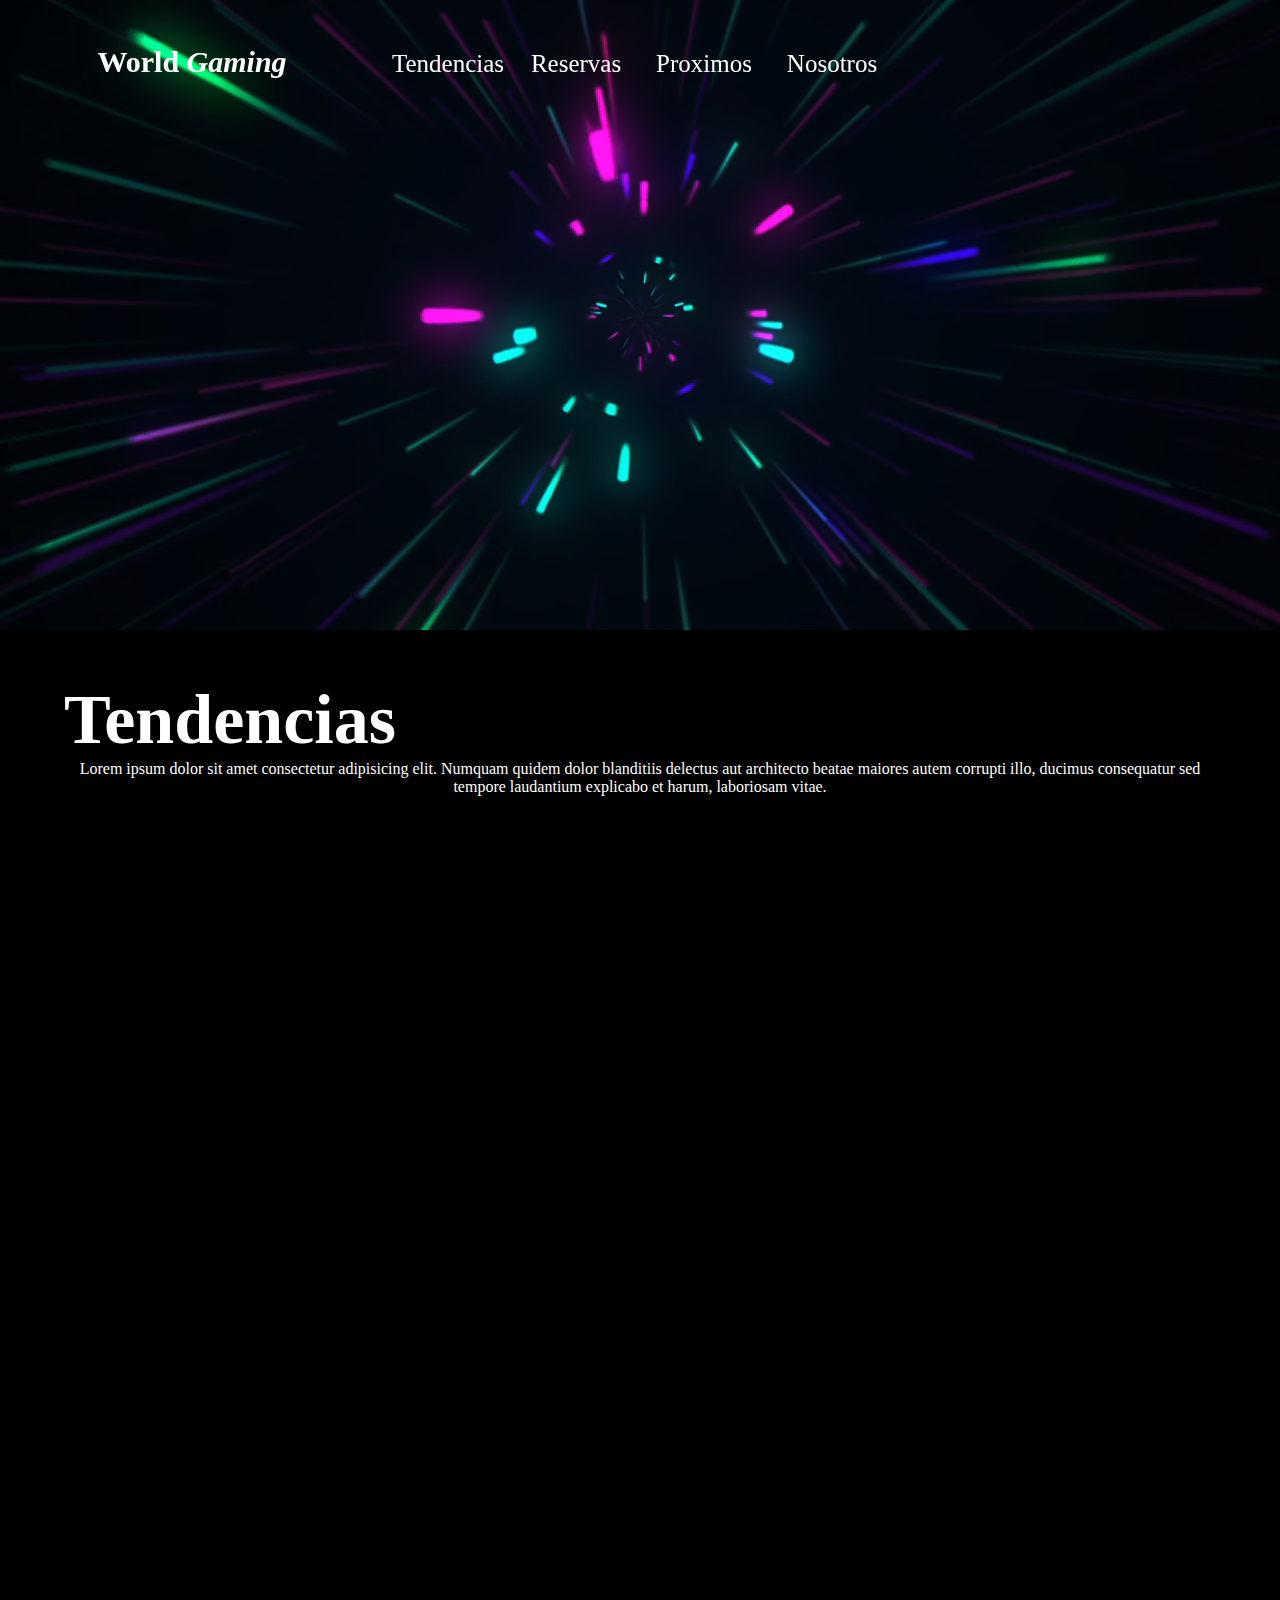
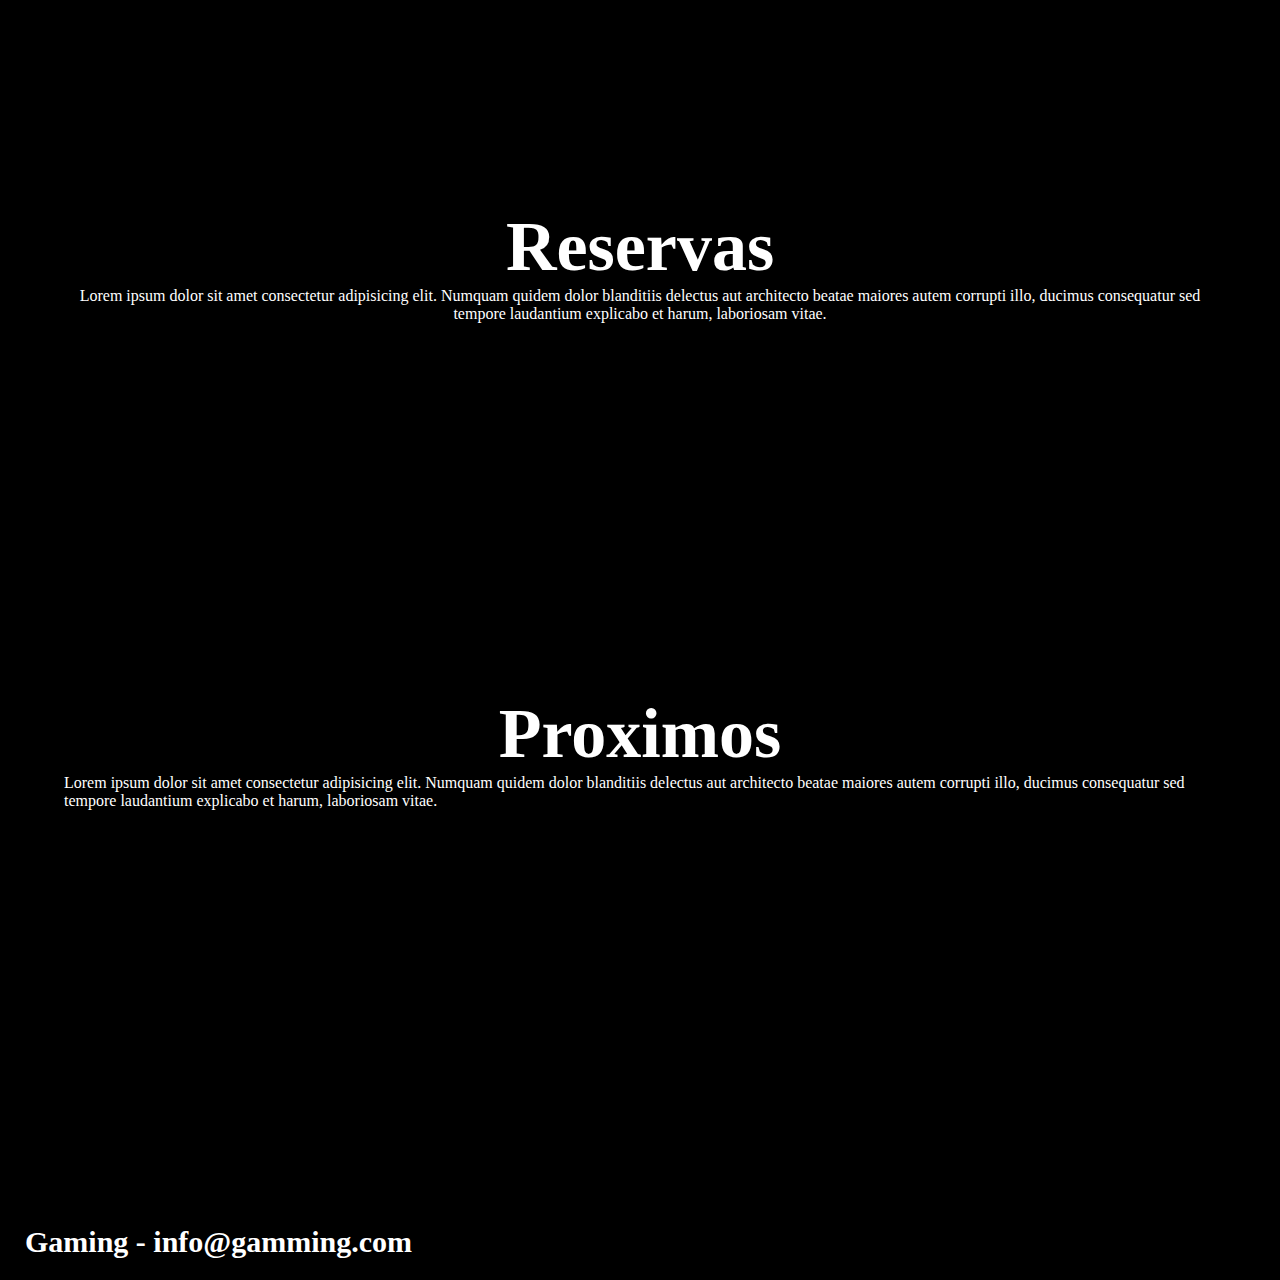
<file: index.html>
<!DOCTYPE html>
<html lang="es">
<head>
    <meta charset="UTF-8">
    <meta name="viewport" content="width=device-width, initial-scale=1.0">
    <title>Sass project</title>
    
    <!-- google fonts -->
    <link rel="preconnect" href="https://fonts.googleapis.com">
    <link rel="preconnect" href="https://fonts.gstatic.com" crossorigin>
    <link href="https://fonts.googleapis.com/css2?family=Rajdhani:wght@300;400;500;600;700&display=swap" rel="stylesheet">
    <!-- fonewesome -->
    <link rel="stylesheet" href="https://cdnjs.cloudflare.com/ajax/libs/font-awesome/6.5.1/css/all.min.css" integrity="sha512-DTOQO9RWCH3ppGqcWaEA1BIZOC6xxalwEsw9c2QQeAIftl+Vegovlnee1c9QX4TctnWMn13TZye+giMm8e2LwA==" crossorigin="anonymous" referrerpolicy="no-referrer" />
    <!-- AOS -->
    <link href="https://unpkg.com/aos@2.3.1/dist/aos.css" rel="stylesheet">
    <!-- css -->
    <link rel="stylesheet" href="css/index.css">

</head>
<body>
    <header>
        <a href="#"><h4>World <span class="italic">Gaming</span></h4> </a>
        <nav class="menu">
            <a href="#historia">Tendencias</a>
            <a href="#reservas">Reservas</a>
            <a href="#reseñas">Proximos</a>
            <a href="#nosotros">Nosotros</a>
        </nav>
        <nav class="redes">
                <a href="#"><i class="fa-brands fa-youtube"></i></a>
                <a href="#"><i class="fa-brands fa-instagram"></i></a>
        </nav>
        <video muted autoplay loop>
            <source src="img/neon.mp4" type="video/mp4">
        </video>
        <div class="capa"></div>
    </header>
    
    
    
    <div class="historia" id="historia">
        <div class="titulo">
            <h3>Tendencias</h3>
            <p>Lorem ipsum dolor sit amet consectetur adipisicing elit. Numquam quidem dolor blanditiis delectus aut architecto beatae maiores autem corrupti illo, ducimus consequatur sed tempore laudantium explicabo et harum, laboriosam vitae.</p>
        </div>
        <div class="card" data-aos="fade-right">
            <img src="img/juego4.jpg" alt="Avatar" style="width:100%">
            <div class="container">
                <h4><b>Name</b></h4>
                <p>Description</p>
            </div>
        </div>
        <div class="card" data-aos="fade-up">
            <img src="img/juego2.jpg" alt="Avatar" style="width:100%">
            <div class="container">
                <h4><b>Name</b></h4>
                <p>Description</p>
            </div>
        </div>
        <div class="card" data-aos="fade-left">
            <img src="img/juego3.jpg" alt="Avatar" style="width:100%">
            <div class="container">
                <h4><b>Name</b></h4>
                <p>Description</p>
            </div>
        </div>

        <div class="card" data-aos="fade-right">
            <img src="img/juego4.jpg" alt="Avatar" style="width:100%">
            <div class="container">
                <h4><b>Name</b></h4>
                <p>Description</p>
            </div>
        </div>
        <div class="card" data-aos="fade-up">
            <img src="img/juego2.jpg" alt="Avatar" style="width:100%">
            <div class="container">
                <h4><b>Name</b></h4>
                <p>Description</p>
            </div>
        </div>
        <div class="card" data-aos="fade-left">
            <img src="img/juego3.jpg" alt="Avatar" style="width:100%">
            <div class="container">
                <h4><b>Name</b></h4>
                <p>Description</p>
            </div>
        </div>

        <div class="card" data-aos="fade-right">
            <img src="img/juego4.jpg" alt="Avatar" style="width:100%">
            <div class="container">
                <h4><b>Name</b></h4>
                <p>Description</p>
            </div>
        </div>
        <div class="card" data-aos="fade-up">
            <img src="img/juego2.jpg" alt="Avatar" style="width:100%">
            <div class="container">
                <h4><b>Name</b></h4>
                <p>Description</p>
            </div>
        </div>
        <div class="card" data-aos="fade-left">
            <img src="img/juego3.jpg" alt="Avatar" style="width:100%">
            <div class="container">
                <h4><b>Name</b></h4>
                <p>Description</p>
            </div>
        </div>
    </div>

    <div class="reservas" id="reservas">
        <h3>Reservas</h3>
        <p>Lorem ipsum dolor sit amet consectetur adipisicing elit. Numquam quidem dolor blanditiis delectus aut architecto beatae maiores autem corrupti illo, ducimus consequatur sed tempore laudantium explicabo et harum, laboriosam vitae.</p>

        <div class="card" data-aos="flip-left">
            <img src="img/juego8.jpg" alt="Avatar" style="width:100%">
            <div class="container">
                <h4><b>Name</b></h4>
                <p>Description</p>
            </div>
        </div>
        <div class="card" data-aos="flip-up">
            <img src="img/juego6.jpg" alt="Avatar" style="width:100%">
            <div class="container">
                <h4><b>Name</b></h4>
                <p>Description</p>
            </div>
        </div>
        <div class="card" data-aos="flip-right">
            <img src="img/juego7.jpg" alt="Avatar" style="width:100%">
            <div class="container">
                <h4><b>Name</b></h4>
                <p>Description</p>
            </div>
        </div>
    </div>

    <div class="reseñas" id="reseñas">
        <h3>Proximos</h3>
        <p>Lorem ipsum dolor sit amet consectetur adipisicing elit. Numquam quidem dolor blanditiis delectus aut architecto beatae maiores autem corrupti illo, ducimus consequatur sed tempore laudantium explicabo et harum, laboriosam vitae.</p>

        <div class="card" data-aos="zoom-in-up">
            <img src="img/juego8.jpg" alt="Avatar" style="width:100%">
            <div class="container">
                <h4><b>Name</b></h4>
                <p>Description</p>
            </div>
        </div>
        <div class="datos" data-aos="zoom-in-up">
            <h4>NEW GAME</h4>
            <p>Lorem ipsum dolor sit amet consectetur adipisicing elit. Numquam quidem dolor blanditiis delectus aut architecto beatae maiores autem corrupti illo, ducimus consequatur sed tempore laudantium explicabo et harum, laboriosam vitae.</p>
        </div>
    </div>

    <div class="nosotros" id="nosotros">
        <div class="info">
            <h4>Gaming - info@gamming.com</h4>
        </div>
        <div class="social-media">
            <nav class="menu-social">
                <ul>
                    <li><a href="#"><i class="fa-brands fa-facebook"></i></a></li>
                    <li><a href="#"><i class="fa-brands fa-x-twitter"></i></a></li>
                    <li><a href="#"><i class="fa-brands fa-instagram"></i></a></li>
                </ul>
            </nav>
        </div>
    </div>
    
    <script src="https://unpkg.com/aos@2.3.1/dist/aos.js"></script>
    <script>
        AOS.init();
    </script>
</body>
</html>
</file>
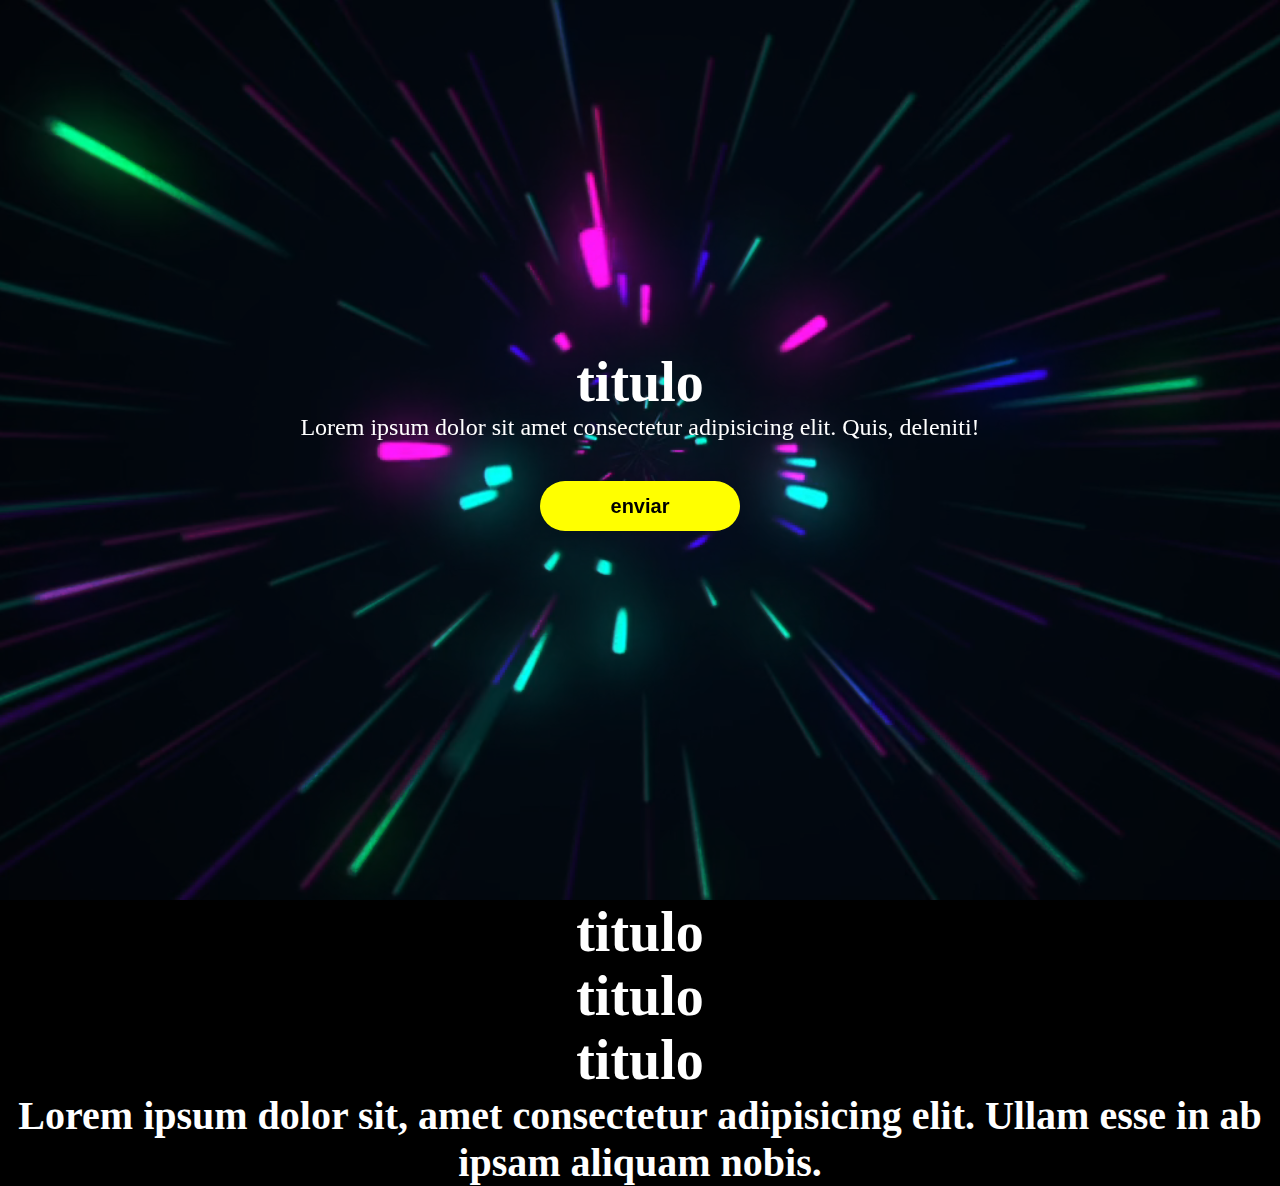
<file: prueba.html>
<!DOCTYPE html>
<html lang="en">
<head>
    <meta charset="UTF-8">
    <meta name="viewport" content="width=device-width, initial-scale=1.0">
    <title>Document</title>
    <link rel="stylesheet" href="css/prueba.css">
</head>
<body>
    <main id="hero">
        <div class="promo">
            <h1>titulo</h1>
            <p>Lorem ipsum dolor sit amet consectetur adipisicing elit. Quis, deleniti!</p>
            <button type="button">enviar</button>
        </div>
        <video muted autoplay loop>
            <source src="img/neon.mp4" type="video/mp4">
        </video>
        <div class="capa"></div>
    </main>



    
    <div class="servicios">
        <h2>titulo</h2>
        <h2>titulo</h2>
        <h2>titulo</h2>
        <p>Lorem ipsum dolor sit, amet consectetur adipisicing elit. Ullam esse in ab ipsam aliquam nobis.</p>
    </div>
    
</body>
</html>
</file>
<file: css/index.css>
@charset "UTF-8";
* {
  margin: 0;
  padding: 0;
}

body {
  background-color: black;
}

a {
  text-decoration: none;
  font-size: 25px;
}

.italic {
  font-style: italic;
}

.bold {
  font-weight: 700;
}

h1 {
  font-size: 150px;
}

h2 {
  font-size: 110px;
}

h3 {
  font-size: 70px;
}

h4 {
  font-size: 30px;
}

header {
  min-height: 70vh;
  position: relative;
  display: flex;
  justify-content: space-between;
}
header a {
  display: flex;
  flex-direction: column;
  align-items: center;
  width: 30%;
  height: 30px;
  margin-top: 45px;
  position: relative;
  z-index: 2;
  gap: grey;
  color: white;
}
header .menu {
  display: flex;
  gap: grey;
  width: 40%;
  height: 30px;
  margin-top: 5px;
  position: sticky;
  z-index: 2;
}
header .menu a:hover {
  color: cyan;
  text-decoration: underline;
}
header .redes {
  display: flex;
  gap: grey;
  width: 30%;
  height: 30px;
  margin-top: 5px;
  position: relative;
  z-index: 2;
}
header .redes a:hover {
  color: cyan;
}
header .information {
  display: block;
  gap: grey;
  width: 100%;
  margin-top: 5px;
  position: relative;
}
header video {
  position: absolute;
  top: 0;
  left: 0;
  width: 100%;
  height: 100%;
  object-fit: cover;
}
header .capa {
  position: absolute;
  top: 0;
  left: 0;
  width: 100%;
  height: 100%;
  background: black;
  opacity: 0.5;
  mix-blend-mode: overlay;
}

.historia {
  display: flex;
  flex-wrap: wrap;
  justify-content: space-around;
  width: 90%;
  margin: 50px auto;
  background-color: black;
  color: white;
  text-align: center;
}

.reservas {
  display: flex;
  flex-wrap: wrap;
  justify-content: space-around;
  width: 90%;
  margin: 50px auto;
  background-color: black;
  color: white;
  text-align: center;
}

.reseñas {
  display: flex;
  flex-wrap: wrap;
  justify-content: space-around;
  width: 90%;
  margin: 50px auto;
  background-color: black;
  color: white;
  text-align: start;
}
.reseñas .card {
  width: 30%;
  margin-top: 80PX;
}
.reseñas .datos {
  width: 60%;
  margin-top: 150PX;
  text-align: start;
}
.reseñas .h3 {
  text-align: start;
}

.nosotros {
  display: flex;
  align-items: center;
  /* height: 80px; */
  background-color: black;
  padding: 0px 25px 0px 25px;
}

.logo2 {
  display: block;
  width: 20%;
  justify-content: center;
}

.logo2 img {
  height: 40px;
}

.info {
  text-align: center;
  display: flex;
  flex-wrap: wrap;
  width: 80%;
  font-size: 12px;
  font-family: fuente-space;
  color: white;
}

.social-media {
  display: flex;
  width: 20%;
  justify-content: end;
  align-items: end;
}

.menu-social ul {
  display: flex;
  list-style: none;
}

/* estilizar las etiquetas i */
.social-media i {
  padding: 25px;
  font-size: 25px;
  color: white;
}

.social-media i:hover {
  color: cyan;
}

.titulo {
  display: flex;
  flex-wrap: wrap;
  width: 100%;
}

.card {
  width: 30%;
  margin: 35px 0;
  box-shadow: 0 4px 8px 0 grey;
  transition: 0.3s;
  border-radius: 5px; /* 5px rounded corners */
}

.card:hover {
  box-shadow: 0 8px 16px 0 white;
}

/* Add rounded corners to the top left and the top right corner of the image */
img {
  border-radius: 5px 5px 0 0;
}

/*# sourceMappingURL=index.css.map */
</file>
<file: css/prueba.css>
* {
  margin: 0;
  padding: 0;
}

.promo {
  padding-top: 350px;
  display: flex;
  flex-direction: column;
  justify-content: center;
  align-items: center;
  width: 60%;
  margin: auto;
  position: relative;
  z-index: 2;
}

.promo h1 {
  font-size: 3.5rem;
  text-align: center;
  color: white;
  font-weight: 700;
}

.promo p {
  font-size: 1.5rem;
  text-align: center;
  color: white;
  font-weight: 100;
}

button {
  display: inline-block;
  border: none;
  border-radius: 50px;
  height: 50px;
  width: 200px;
  background-color: yellow;
  font-size: 20px;
  color: black;
  font-weight: 800;
  transition: 150ms;
  margin-top: 40px;
}

button:focus {
  outline: none;
}

button:hover {
  transform: translate(0, -5px);
}

#hero {
  min-height: 100vh;
  position: relative;
  margin: 0;
  padding: 0;
}

video {
  position: absolute;
  top: 0;
  left: 0;
  width: 100%;
  height: 100%;
  object-fit: cover;
}

.capa {
  position: absolute;
  top: 0;
  left: 0;
  width: 100%;
  height: 100%;
  background: black;
  opacity: 0.5;
  mix-blend-mode: overlay;
}

.servicios {
  background-color: black;
  color: white;
  margin: 0;
  padding: 0;
  width: 100%;
  height: 100%;
  text-align: center;
}

.servicios h2 {
  font-size: 3.5rem;
  text-align: center;
  color: white;
  font-weight: 700;
}

.servicios p {
  font-size: 2.5rem;
  text-align: center;
  color: white;
  font-weight: 900;
}

/*# sourceMappingURL=prueba.css.map */
</file>
